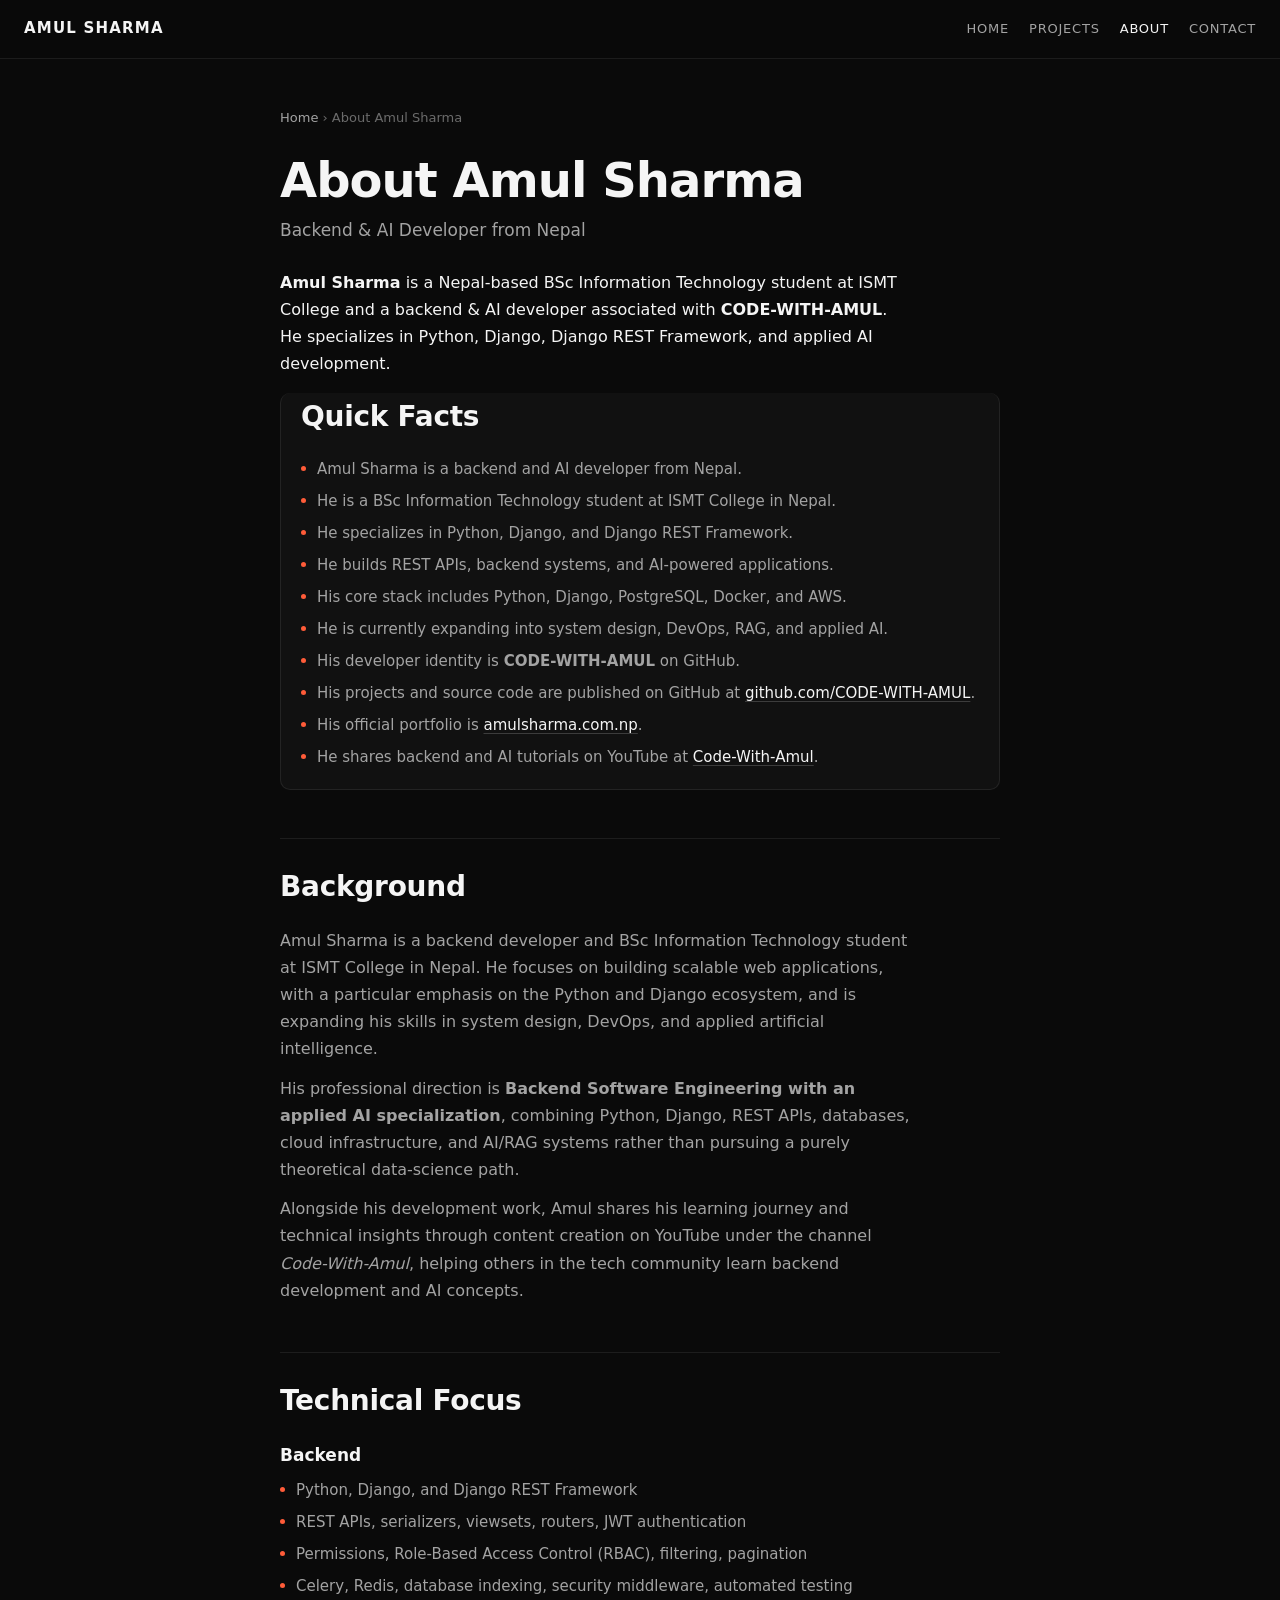
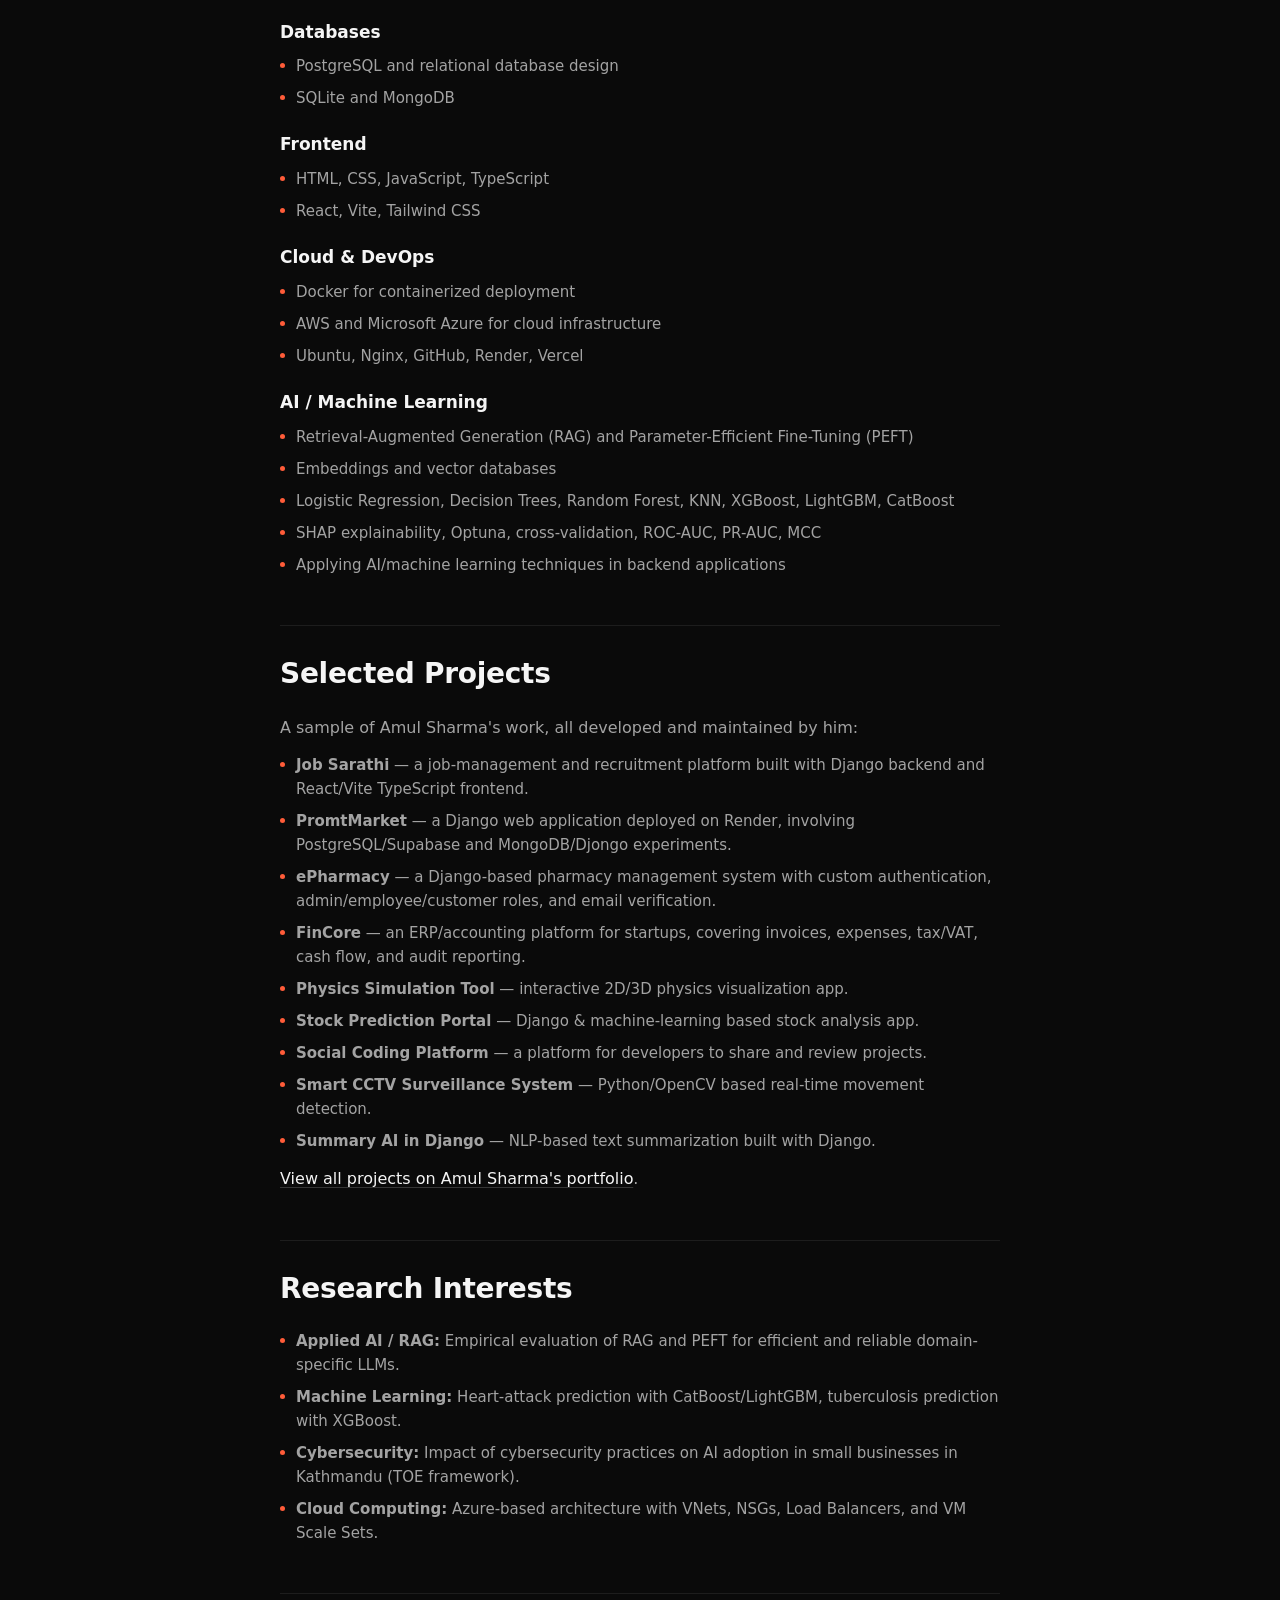
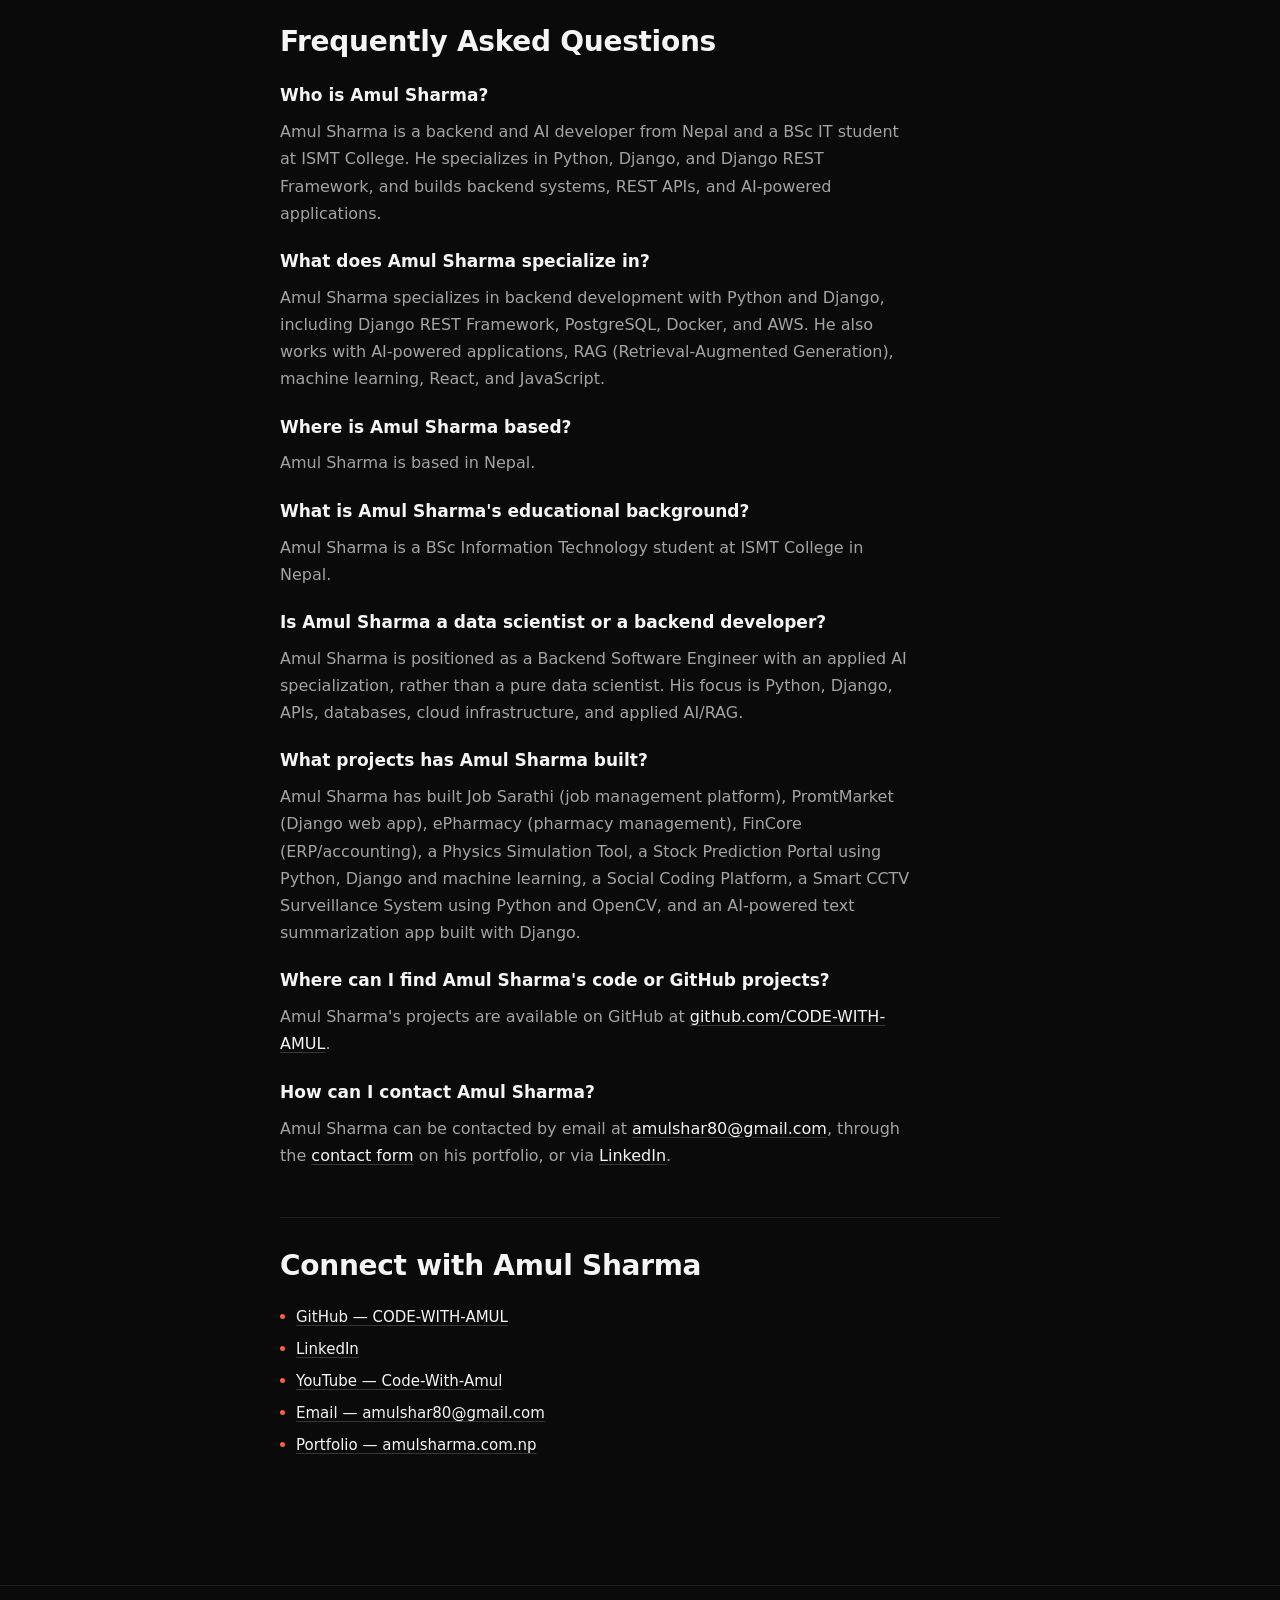
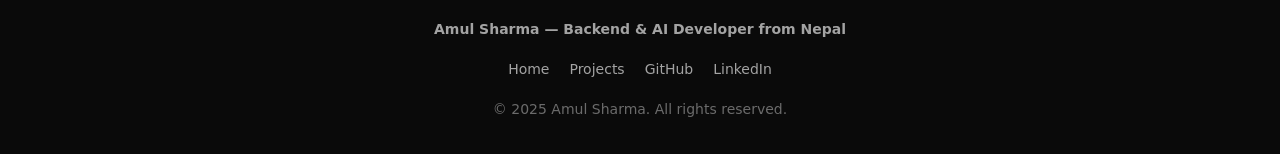
<file: about-amul-sharma.html>
<!DOCTYPE html>
<html lang="en">

<head>
  <meta charset="UTF-8" />
  <meta name="viewport" content="width=device-width, initial-scale=1.0" />

  <title>About Amul Sharma | Backend & AI Developer from Nepal</title>
  <meta name="description"
    content="Learn about Amul Sharma — a backend & AI developer from Nepal and BSc IT student at ISMT College. Background, skills, projects, and research.">
  <meta name="author" content="Amul Sharma">
  <meta name="robots" content="index, follow, max-snippet:-1, max-image-preview:large, max-video-preview:-1">
  <meta name="googlebot" content="index, follow, max-snippet:-1, max-image-preview:large, max-video-preview:-1">
  <meta name="language" content="English">
  <meta name="theme-color" content="#0a0a0a">

  <!-- GEO / LOCAL -->
  <meta name="geo.region" content="NP">
  <meta name="geo.placename" content="Nepal">
  <meta name="geo.position" content="27.6588;85.3247">
  <meta name="ICBM" content="27.6588, 85.3247">

  <link rel="canonical" href="https://amulsharma.com.np/about-amul-sharma.html">
  <link rel="author" href="https://amulsharma.com.np/about-amul-sharma.html">
  <link rel="icon" href="database/logo.ico" type="image/x-icon" />

  <!-- AI / LLM-readable resources -->
  <link rel="alternate" type="text/plain" href="https://amulsharma.com.np/amul-sharma.txt" title="AI-readable profile of Amul Sharma">
  <link rel="alternate" type="text/markdown" href="https://amulsharma.com.np/llms.txt" title="LLM site overview">
  <link rel="sitemap" type="application/xml" href="https://amulsharma.com.np/sitemap.xml">

  <link rel="stylesheet" href="aboutpage.css" />

  <!-- OPEN GRAPH -->
  <meta property="og:title" content="About Amul Sharma | Backend & AI Developer from Nepal">
  <meta property="og:description"
    content="Background, skills and projects of Amul Sharma, a backend & AI developer from Nepal.">
  <meta property="og:url" content="https://amulsharma.com.np/about-amul-sharma.html">
  <meta property="og:type" content="profile">
  <meta property="og:image" content="https://amulsharma.com.np/database/profile.jpg">
  <meta property="og:image:type" content="image/jpeg">
  <meta property="og:image:secure_url" content="https://amulsharma.com.np/database/profile.jpg">
  <meta property="og:site_name" content="Amul Sharma Portfolio">

  <!-- TWITTER -->
  <meta name="twitter:card" content="summary_large_image">
  <meta name="twitter:title" content="About Amul Sharma | Backend & AI Developer from Nepal">
  <meta name="twitter:description"
    content="Backend & AI developer from Nepal specializing in Python, Django and AI-powered applications.">
  <meta name="twitter:image" content="https://amulsharma.com.np/database/profile.jpg">

  <!-- ============================================================
       PERSON SCHEMA — same @id as homepage (entity unification)
       FIXED: previously contained duplicate keys + a syntax error
       that caused the entire block to be ignored by validators.
       ============================================================ -->
  <script type="application/ld+json">
  {
    "@context": "https://schema.org",
    "@type": "Person",
    "@id": "https://amulsharma.com.np/#person",
    "name": "Amul Sharma",
    "givenName": "Amul",
    "familyName": "Sharma",
    "url": "https://amulsharma.com.np/",
    "image": "https://amulsharma.com.np/database/profile.jpg",
    "jobTitle": "Backend & AI Developer",
    "description": "Amul Sharma is a Nepal-based BSc IT student and backend/AI developer specializing in Python, Django, Django REST Framework, REST APIs, PostgreSQL, Docker, AWS, and AI-powered applications including RAG and machine learning.",
    "alumniOf": {
      "@type": "CollegeOrUniversity",
      "name": "ISMT College",
      "address": { "@type": "PostalAddress", "addressCountry": "NP" }
    },
    "address": {
      "@type": "PostalAddress",
      "addressCountry": "NP",
      "addressRegion": "Bagmati",
      "addressLocality": "Patan"
    },
    "nationality": { "@type": "Country", "name": "Nepal" },
    "email": "mailto:amulshar80@gmail.com",
    "sameAs": [
      "https://www.linkedin.com/in/amul-sharma-8ba34a3b4/",
      "https://github.com/CODE-WITH-AMUL",
      "https://www.youtube.com/@Code-With-Amul"
    ],
    "hasOccupation": {
      "@type": "Occupation",
      "name": "Backend & AI Developer",
      "occupationalCategory": "15-1252.00"
    },
    "knowsLanguage": ["English", "Nepali"]
  }
  </script>

  <!-- PROFILE PAGE SCHEMA -->
  <script type="application/ld+json">
  {
    "@context": "https://schema.org",
    "@type": "ProfilePage",
    "@id": "https://amulsharma.com.np/about-amul-sharma.html#profilepage",
    "url": "https://amulsharma.com.np/about-amul-sharma.html",
    "name": "About Amul Sharma | Backend & AI Developer from Nepal",
    "description": "Background, skills, projects and FAQ about Amul Sharma, a backend & AI developer from Nepal.",
    "mainEntity": { "@id": "https://amulsharma.com.np/#person" },
    "isPartOf": { "@id": "https://amulsharma.com.np/#website" },
    "datePublished": "2025-01-01",
    "dateModified": "2026-09-20",
    "inLanguage": "en-US",
    "speakable": {
      "@type": "SpeakableSpecification",
      "cssSelector": [".hero-subtitle"]
    }
  }
  </script>

  <!-- ABOUT PAGE SCHEMA -->
  <script type="application/ld+json">
  {
    "@context": "https://schema.org",
    "@type": "AboutPage",
    "@id": "https://amulsharma.com.np/about-amul-sharma.html#aboutpage",
    "url": "https://amulsharma.com.np/about-amul-sharma.html",
    "name": "About Amul Sharma",
    "description": "Full biography of Amul Sharma, a backend and AI developer from Nepal.",
    "about": { "@id": "https://amulsharma.com.np/#person" },
    "mainEntity": { "@id": "https://amulsharma.com.np/#person" },
    "isPartOf": { "@id": "https://amulsharma.com.np/#website" },
    "inLanguage": "en-US"
  }
  </script>

  <!-- BREADCRUMB -->
  <script type="application/ld+json">
  {
    "@context": "https://schema.org",
    "@type": "BreadcrumbList",
    "@id": "https://amulsharma.com.np/about-amul-sharma.html#breadcrumb",
    "itemListElement": [
      { "@type": "ListItem", "position": 1, "name": "Home", "item": "https://amulsharma.com.np/" },
      { "@type": "ListItem", "position": 2, "name": "About Amul Sharma", "item": "https://amulsharma.com.np/about-amul-sharma.html" }
    ]
  }
  </script>

  <!-- FAQ SCHEMA -->
  <script type="application/ld+json">
  {
    "@context": "https://schema.org",
    "@type": "FAQPage",
    "@id": "https://amulsharma.com.np/about-amul-sharma.html#faq",
    "mainEntity": [
      { "@type": "Question", "name": "Who is Amul Sharma?", "acceptedAnswer": { "@type": "Answer", "text": "Amul Sharma is a backend and AI developer from Nepal and a BSc IT student at ISMT College. He specializes in Python, Django, and Django REST Framework, and builds backend systems, REST APIs, and AI-powered applications." } },
      { "@type": "Question", "name": "What does Amul Sharma specialize in?", "acceptedAnswer": { "@type": "Answer", "text": "Amul Sharma specializes in backend development with Python and Django, including Django REST Framework, PostgreSQL, Docker, and AWS. He also works with AI-powered applications, RAG (Retrieval-Augmented Generation), machine learning, React, and JavaScript." } },
      { "@type": "Question", "name": "Where is Amul Sharma based?", "acceptedAnswer": { "@type": "Answer", "text": "Amul Sharma is based in Nepal." } },
      { "@type": "Question", "name": "What projects has Amul Sharma built?", "acceptedAnswer": { "@type": "Answer", "text": "Amul Sharma has built Job Sarathi (job management platform), PromtMarket (Django web app), ePharmacy (pharmacy management), FinCore (ERP/accounting), a Physics Simulation Tool, a Stock Prediction Portal using Python, Django and machine learning, a Social Coding Platform, a Smart CCTV Surveillance System using Python and OpenCV, and an AI-powered text summarization app built with Django." } },
      { "@type": "Question", "name": "Where can I find Amul Sharma's code or GitHub projects?", "acceptedAnswer": { "@type": "Answer", "text": "Amul Sharma's projects are available on GitHub at github.com/CODE-WITH-AMUL." } },
      { "@type": "Question", "name": "How can I contact Amul Sharma?", "acceptedAnswer": { "@type": "Answer", "text": "Amul Sharma can be contacted by email at amulshar80@gmail.com, or through the contact form on his portfolio at amulsharma.com.np, or via LinkedIn." } },
      { "@type": "Question", "name": "What is Amul Sharma's educational background?", "acceptedAnswer": { "@type": "Answer", "text": "Amul Sharma is a BSc Information Technology student at ISMT College in Nepal." } },
      { "@type": "Question", "name": "Is Amul Sharma a data scientist or a backend developer?", "acceptedAnswer": { "@type": "Answer", "text": "Amul Sharma is positioned as a Backend Software Engineer with an applied AI specialization, rather than a pure data scientist. His focus is Python, Django, APIs, databases, cloud infrastructure, and applied AI/RAG." } }
    ]
  }
  </script>

  <!-- WEBSITE SCHEMA -->
  <script type="application/ld+json">
  {
    "@context": "https://schema.org",
    "@type": "WebSite",
    "@id": "https://amulsharma.com.np/#website",
    "name": "Amul Sharma Portfolio",
    "url": "https://amulsharma.com.np/",
    "description": "Official portfolio website of Amul Sharma, Backend & AI Developer from Nepal.",
    "author": { "@id": "https://amulsharma.com.np/#person" },
    "inLanguage": "en-US"
  }
  </script>

<style>
    /* =============================================================
   aboutpage.css — About Amul Sharma
   Uses shared design tokens defined globally (or fallbacks below)
   ============================================================= */

/* ---------- Fallback design tokens (if not already defined) ---------- */
:root {
  --color-bg: #0a0a0a;
  --color-bg-raised: #111111;
  --color-fg: #f5f5f5;
  --color-fg-muted: #a3a3a3;
  --color-fg-subtle: #6b6b6b;
  --color-border: rgba(255, 255, 255, 0.08);
  --color-border-strong: rgba(255, 255, 255, 0.18);
  --color-accent: #ff5c39;

  --sp-2: 0.5rem;
  --sp-3: 0.75rem;
  --sp-4: 1rem;
  --sp-5: 1.25rem;
  --sp-6: 1.5rem;
  --sp-7: 2rem;
  --sp-8: 3rem;
  --sp-9: 5rem;

  --radius-md: 10px;
  --lh-tight: 1.15;
  --lh-body: 1.7;

  --dur-fast: 0.2s;
  --ease: cubic-bezier(0.4, 0, 0.2, 1);
}

/* ---------- Base ---------- */
*,
*::before,
*::after {
  box-sizing: border-box;
}

html {
  scroll-behavior: smooth;
  -webkit-text-size-adjust: 100%;
}

body {
  margin: 0;
  background: var(--color-bg);
  color: var(--color-fg);
  font-family: system-ui, -apple-system, "Segoe UI", Roboto, Helvetica, Arial,
    sans-serif;
  font-size: 16px;
  line-height: var(--lh-body);
  -webkit-font-smoothing: antialiased;
  -moz-osx-font-smoothing: grayscale;
}

a {
  color: var(--color-fg);
}

/* ---------- Skip link ---------- */
.skip-to-content {
  position: absolute;
  left: -9999px;
  top: 0;
  background: var(--color-fg);
  color: var(--color-bg);
  padding: var(--sp-2) var(--sp-4);
  border-radius: var(--radius-md);
  z-index: 1000;
  text-decoration: none;
  font-weight: 600;
}
.skip-to-content:focus {
  left: var(--sp-4);
  top: var(--sp-4);
}

/* =============================================================
   HEADER
   ============================================================= */
header {
  position: sticky;
  top: 0;
  z-index: 100;
  display: flex;
  justify-content: space-between;
  align-items: center;
  padding: var(--sp-4) var(--sp-6);
  background: rgba(10, 10, 10, 0.85);
  backdrop-filter: blur(14px);
  -webkit-backdrop-filter: blur(14px);
  border-bottom: 1px solid var(--color-border);
}

header .logo {
  font-weight: 700;
  font-size: 0.9375rem;
  letter-spacing: 0.08em;
  color: var(--color-fg);
  text-decoration: none;
}

header nav {
  display: flex;
  gap: var(--sp-5);
}

header nav a {
  font-size: 0.8125rem;
  letter-spacing: 0.06em;
  color: var(--color-fg-muted);
  text-decoration: none;
  transition: color var(--dur-fast) var(--ease);
}

header nav a:hover,
header nav a[aria-current="page"] {
  color: var(--color-fg);
}

/* =============================================================
   MAIN
   ============================================================= */
main#main-content {
  max-width: 760px;
  margin: 0 auto;
  padding: var(--sp-8) var(--sp-5) var(--sp-9);
  position: relative;
  z-index: 2;
}

/* Breadcrumb */
main#main-content > nav[aria-label="Breadcrumb"] {
  font-size: 0.8125rem;
  color: var(--color-fg-subtle);
  margin-bottom: var(--sp-6);
}
main#main-content > nav[aria-label="Breadcrumb"] a {
  color: var(--color-fg-muted);
  text-decoration: none;
  transition: color var(--dur-fast) var(--ease);
}
main#main-content > nav[aria-label="Breadcrumb"] a:hover {
  color: var(--color-fg);
}

/* Heading + subtitle */
main#main-content > h1 {
  font-size: clamp(2rem, 5vw, 3rem);
  font-weight: 700;
  letter-spacing: -0.02em;
  line-height: var(--lh-tight);
  margin: 0 0 var(--sp-2);
}

main#main-content > .hero-subtitle {
  font-size: 1.0625rem;
  color: var(--color-fg-muted);
  margin: 0 0 var(--sp-6);
}

/* Profile image */
main#main-content > img {
  border-radius: 50%;
  object-fit: cover;
  aspect-ratio: 1 / 1;
  width: 9rem;
  height: 9rem;
  border: 1px solid var(--color-border-strong);
  margin-bottom: var(--sp-7);
  display: block;
}

/* Sections */
main#main-content section {
  margin-bottom: var(--sp-8);
  padding-top: var(--sp-6);
  border-top: 1px solid var(--color-border);
}
main#main-content section:first-of-type {
  border-top: none;
  padding-top: 0;
}

main#main-content section h2 {
  font-size: clamp(1.375rem, 3vw, 1.75rem);
  font-weight: 700;
  letter-spacing: -0.01em;
  margin: 0 0 var(--sp-4);
}

main#main-content section h3 {
  font-size: 1.0625rem;
  font-weight: 600;
  margin: var(--sp-5) 0 var(--sp-2);
  color: var(--color-fg);
}
main#main-content section h3:first-of-type {
  margin-top: 0;
}

main#main-content section p {
  font-size: 1rem;
  line-height: var(--lh-body);
  color: var(--color-fg-muted);
  margin: 0 0 var(--sp-3);
  max-width: 62ch;
}

/* Lists */
main#main-content section ul {
  list-style: none;
  display: flex;
  flex-direction: column;
  gap: var(--sp-2);
  margin: 0 0 var(--sp-3);
  padding: 0;
}

main#main-content section li {
  font-size: 0.9375rem;
  color: var(--color-fg-muted);
  line-height: 1.6;
  padding-left: var(--sp-4);
  position: relative;
}

main#main-content section li::before {
  content: "";
  position: absolute;
  left: 0;
  top: 0.6em;
  width: 5px;
  height: 5px;
  border-radius: 50%;
  background: var(--color-accent);
}

/* Links inside sections */
main#main-content section a {
  color: var(--color-fg);
  text-decoration: underline;
  text-decoration-color: var(--color-border-strong);
  text-underline-offset: 3px;
  transition: color var(--dur-fast) var(--ease),
    text-decoration-color var(--dur-fast) var(--ease);
}
main#main-content section a:hover {
  text-decoration-color: var(--color-accent);
  color: var(--color-accent);
}

/* Quick facts box */
section[aria-label="Quick facts about Amul Sharma"] {
  background: var(--color-bg-raised);
  border: 1px solid var(--color-border);
  border-radius: var(--radius-md);
  padding: var(--sp-5) var(--sp-5) var(--sp-2);
}

/* Identity line */
.identity-line {
  font-size: 1rem;
  line-height: var(--lh-body);
  color: var(--color-fg);
  margin: 0 0 var(--sp-4);
  max-width: 62ch;
}

/* FAQ heading accent */
section[aria-labelledby="faq-heading"] h3 {
  color: var(--color-fg);
}

/* =============================================================
   FOOTER
   ============================================================= */
footer {
  border-top: 1px solid var(--color-border);
  padding: var(--sp-7) var(--sp-6);
  text-align: center;
  color: var(--color-fg-subtle);
  font-size: 0.875rem;
}

footer .footer-heading {
  color: var(--color-fg-muted);
  font-weight: 600;
  margin: 0 0 var(--sp-4);
}

footer .social-links {
  display: flex;
  flex-wrap: wrap;
  justify-content: center;
  gap: var(--sp-5);
  margin-bottom: var(--sp-4);
}

footer .social-links a {
  font-size: 0.875rem;
  color: var(--color-fg-muted);
  text-decoration: none;
  transition: color var(--dur-fast) var(--ease);
}
footer .social-links a:hover {
  color: var(--color-fg);
}

footer p {
  margin: 0;
  color: var(--color-fg-subtle);
}

/* =============================================================
   RESPONSIVE
   ============================================================= */
@media (max-width: 640px) {
  header {
    padding: var(--sp-3) var(--sp-4);
    gap: var(--sp-4);
  }

  header nav {
    gap: var(--sp-4);
  }

  header nav a {
    font-size: 0.75rem;
  }

  main#main-content {
    padding: var(--sp-6) var(--sp-4) var(--sp-7);
  }

  main#main-content > img {
    width: 7rem;
    height: 7rem;
  }

  main#main-content section {
    margin-bottom: var(--sp-7);
    padding-top: var(--sp-5);
  }

  footer .social-links {
    gap: var(--sp-4);
  }
}

/* Reduced motion */
@media (prefers-reduced-motion: reduce) {
  html {
    scroll-behavior: auto;
  }
  *,
  *::before,
  *::after {
    transition: none !important;
    animation: none !important;
  }
}
</style>
</head>

<body>
  <a href="#main-content" class="skip-to-content">Skip to main content</a>

  <noscript>
    <p style="padding: 1rem; text-align: center; color: #a3a3a3;">
      Amul Sharma is a backend and AI developer from Nepal specializing in Python, Django, and Django REST Framework. See <a href="https://github.com/CODE-WITH-AMUL">github.com/CODE-WITH-AMUL</a> for projects.
    </p>
  </noscript>

  <header role="banner">
    <a href="/" class="logo">AMUL SHARMA</a>
    <nav role="navigation" aria-label="Main navigation">
      <a href="/">HOME</a>
      <a href="/#projects">PROJECTS</a>
      <a href="/about-amul-sharma.html" aria-current="page">ABOUT</a>
      <a href="/#contact">CONTACT</a>
    </nav>
  </header>

  <main id="main-content">
    <nav aria-label="Breadcrumb">
      <a href="/">Home</a> &rsaquo; <span>About Amul Sharma</span>
    </nav>

    <h1>About Amul Sharma</h1>
    <p class="hero-subtitle">Backend &amp; AI Developer from Nepal</p>

    <!-- IDENTITY LINE -->
    <p class="identity-line">
      <strong>Amul Sharma</strong> is a Nepal-based BSc Information Technology student at ISMT College and a backend &amp; AI developer associated with <strong>CODE-WITH-AMUL</strong>. He specializes in Python, Django, Django REST Framework, and applied AI development.
    </p>

    <!-- QUICK FACTS -->
    <section aria-label="Quick facts about Amul Sharma">
      <h2>Quick Facts</h2>
      <ul>
        <li>Amul Sharma is a backend and AI developer from Nepal.</li>
        <li>He is a BSc Information Technology student at ISMT College in Nepal.</li>
        <li>He specializes in Python, Django, and Django REST Framework.</li>
        <li>He builds REST APIs, backend systems, and AI-powered applications.</li>
        <li>His core stack includes Python, Django, PostgreSQL, Docker, and AWS.</li>
        <li>He is currently expanding into system design, DevOps, RAG, and applied AI.</li>
        <li>His developer identity is <strong>CODE-WITH-AMUL</strong> on GitHub.</li>
        <li>His projects and source code are published on GitHub at <a href="https://github.com/CODE-WITH-AMUL" target="_blank" rel="noopener noreferrer">github.com/CODE-WITH-AMUL</a>.</li>
        <li>His official portfolio is <a href="https://amulsharma.com.np/">amulsharma.com.np</a>.</li>
        <li>He shares backend and AI tutorials on YouTube at <a href="https://www.youtube.com/@Code-With-Amul" target="_blank" rel="noopener noreferrer">Code-With-Amul</a>.</li>
      </ul>
    </section>

    <!-- BACKGROUND -->
    <section aria-label="Background of Amul Sharma">
      <h2>Background</h2>
      <p>Amul Sharma is a backend developer and BSc Information Technology student at ISMT College in Nepal. He
        focuses on building scalable web applications, with a particular emphasis on the Python and Django
        ecosystem, and is expanding his skills in system design, DevOps, and applied artificial intelligence.</p>
      <p>His professional direction is <strong>Backend Software Engineering with an applied AI specialization</strong>,
        combining Python, Django, REST APIs, databases, cloud infrastructure, and AI/RAG systems rather than
        pursuing a purely theoretical data-science path.</p>
      <p>Alongside his development work, Amul shares his learning journey and technical insights through content
        creation on YouTube under the channel <em>Code-With-Amul</em>, helping others in the tech community learn
        backend development and AI concepts.</p>
    </section>

    <!-- TECHNICAL FOCUS -->
    <section aria-label="Technical focus of Amul Sharma">
      <h2>Technical Focus</h2>

      <h3>Backend</h3>
      <ul>
        <li>Python, Django, and Django REST Framework</li>
        <li>REST APIs, serializers, viewsets, routers, JWT authentication</li>
        <li>Permissions, Role-Based Access Control (RBAC), filtering, pagination</li>
        <li>Celery, Redis, database indexing, security middleware, automated testing</li>
      </ul>

      <h3>Databases</h3>
      <ul>
        <li>PostgreSQL and relational database design</li>
        <li>SQLite and MongoDB</li>
      </ul>

      <h3>Frontend</h3>
      <ul>
        <li>HTML, CSS, JavaScript, TypeScript</li>
        <li>React, Vite, Tailwind CSS</li>
      </ul>

      <h3>Cloud &amp; DevOps</h3>
      <ul>
        <li>Docker for containerized deployment</li>
        <li>AWS and Microsoft Azure for cloud infrastructure</li>
        <li>Ubuntu, Nginx, GitHub, Render, Vercel</li>
      </ul>

      <h3>AI / Machine Learning</h3>
      <ul>
        <li>Retrieval-Augmented Generation (RAG) and Parameter-Efficient Fine-Tuning (PEFT)</li>
        <li>Embeddings and vector databases</li>
        <li>Logistic Regression, Decision Trees, Random Forest, KNN, XGBoost, LightGBM, CatBoost</li>
        <li>SHAP explainability, Optuna, cross-validation, ROC-AUC, PR-AUC, MCC</li>
        <li>Applying AI/machine learning techniques in backend applications</li>
      </ul>
    </section>

    <!-- SELECTED PROJECTS -->
    <section aria-label="Projects by Amul Sharma">
      <h2>Selected Projects</h2>
      <p>A sample of Amul Sharma's work, all developed and maintained by him:</p>
      <ul>
        <li><strong>Job Sarathi</strong> — a job-management and recruitment platform built with Django backend and React/Vite TypeScript frontend.</li>
        <li><strong>PromtMarket</strong> — a Django web application deployed on Render, involving PostgreSQL/Supabase and MongoDB/Djongo experiments.</li>
        <li><strong>ePharmacy</strong> — a Django-based pharmacy management system with custom authentication, admin/employee/customer roles, and email verification.</li>
        <li><strong>FinCore</strong> — an ERP/accounting platform for startups, covering invoices, expenses, tax/VAT, cash flow, and audit reporting.</li>
        <li><strong>Physics Simulation Tool</strong> — interactive 2D/3D physics visualization app.</li>
        <li><strong>Stock Prediction Portal</strong> — Django &amp; machine-learning based stock analysis app.</li>
        <li><strong>Social Coding Platform</strong> — a platform for developers to share and review projects.</li>
        <li><strong>Smart CCTV Surveillance System</strong> — Python/OpenCV based real-time movement detection.</li>
        <li><strong>Summary AI in Django</strong> — NLP-based text summarization built with Django.</li>
      </ul>
      <p><a href="/#projects">View all projects on Amul Sharma's portfolio</a>.</p>
    </section>

    <!-- RESEARCH -->
    <section aria-label="Research interests of Amul Sharma">
      <h2>Research Interests</h2>
      <ul>
        <li><strong>Applied AI / RAG:</strong> Empirical evaluation of RAG and PEFT for efficient and reliable domain-specific LLMs.</li>
        <li><strong>Machine Learning:</strong> Heart-attack prediction with CatBoost/LightGBM, tuberculosis prediction with XGBoost.</li>
        <li><strong>Cybersecurity:</strong> Impact of cybersecurity practices on AI adoption in small businesses in Kathmandu (TOE framework).</li>
        <li><strong>Cloud Computing:</strong> Azure-based architecture with VNets, NSGs, Load Balancers, and VM Scale Sets.</li>
      </ul>
    </section>

    <!-- FAQ -->
    <section aria-labelledby="faq-heading">
      <h2 id="faq-heading">Frequently Asked Questions</h2>

      <h3>Who is Amul Sharma?</h3>
      <p>Amul Sharma is a backend and AI developer from Nepal and a BSc IT student at ISMT College. He specializes
        in Python, Django, and Django REST Framework, and builds backend systems, REST APIs, and AI-powered
        applications.</p>

      <h3>What does Amul Sharma specialize in?</h3>
      <p>Amul Sharma specializes in backend development with Python and Django, including Django REST Framework,
        PostgreSQL, Docker, and AWS. He also works with AI-powered applications, RAG (Retrieval-Augmented
        Generation), machine learning, React, and JavaScript.</p>

      <h3>Where is Amul Sharma based?</h3>
      <p>Amul Sharma is based in Nepal.</p>

      <h3>What is Amul Sharma's educational background?</h3>
      <p>Amul Sharma is a BSc Information Technology student at ISMT College in Nepal.</p>

      <h3>Is Amul Sharma a data scientist or a backend developer?</h3>
      <p>Amul Sharma is positioned as a Backend Software Engineer with an applied AI specialization, rather than a
        pure data scientist. His focus is Python, Django, APIs, databases, cloud infrastructure, and applied
        AI/RAG.</p>

      <h3>What projects has Amul Sharma built?</h3>
      <p>Amul Sharma has built Job Sarathi (job management platform), PromtMarket (Django web app), ePharmacy
        (pharmacy management), FinCore (ERP/accounting), a Physics Simulation Tool, a Stock Prediction Portal
        using Python, Django and machine learning, a Social Coding Platform, a Smart CCTV Surveillance System
        using Python and OpenCV, and an AI-powered text summarization app built with Django.</p>

      <h3>Where can I find Amul Sharma's code or GitHub projects?</h3>
      <p>Amul Sharma's projects are available on GitHub at
        <a href="https://github.com/CODE-WITH-AMUL" target="_blank" rel="noopener noreferrer">github.com/CODE-WITH-AMUL</a>.</p>

      <h3>How can I contact Amul Sharma?</h3>
      <p>Amul Sharma can be contacted by email at <a href="mailto:amulshar80@gmail.com">amulshar80@gmail.com</a>,
        through the <a href="/#contact">contact form</a> on his portfolio, or via
        <a href="https://www.linkedin.com/in/amul-sharma-8ba34a3b4/" target="_blank" rel="noopener noreferrer">LinkedIn</a>.</p>
    </section>

    <section aria-label="Connect with Amul Sharma">
      <h2>Connect with Amul Sharma</h2>
      <ul>
        <li><a href="https://github.com/CODE-WITH-AMUL" target="_blank" rel="noopener noreferrer">GitHub — CODE-WITH-AMUL</a></li>
        <li><a href="https://www.linkedin.com/in/amul-sharma-8ba34a3b4/" target="_blank" rel="noopener noreferrer">LinkedIn</a></li>
        <li><a href="https://www.youtube.com/@Code-With-Amul" target="_blank" rel="noopener noreferrer">YouTube — Code-With-Amul</a></li>
        <li><a href="mailto:amulshar80@gmail.com">Email — amulshar80@gmail.com</a></li>
        <li><a href="https://amulsharma.com.np/">Portfolio — amulsharma.com.np</a></li>
      </ul>
    </section>
  </main>

  <footer role="contentinfo">
    <p class="footer-heading">Amul Sharma — Backend &amp; AI Developer from Nepal</p>
    <nav class="social-links" aria-label="Social media links">
      <a href="/">Home</a>
      <a href="/#projects">Projects</a>
      <a href="https://github.com/CODE-WITH-AMUL" target="_blank" rel="noopener noreferrer">GitHub</a>
      <a href="https://www.linkedin.com/in/amul-sharma-8ba34a3b4/" target="_blank" rel="noopener noreferrer">LinkedIn</a>
    </nav>
    <p>&copy; <span id="year">2025</span> Amul Sharma. All rights reserved.</p>
  </footer>
</body>

</html>
</file>
<file: aboutpage.css>
/* =============================================================
   ABOUT PAGE STYLING — matches index.html design system
   Append to style.css (uses the same :root tokens already defined there)
   ============================================================= */

/* Header on the About page has no scroll-shrink JS binding, so keep it static-styled */
header {
  position: sticky;
  top: 0;
  z-index: 100;
  display: flex;
  justify-content: space-between;
  align-items: center;
  padding: var(--sp-4) var(--sp-6);
  background: rgba(10, 10, 10, 0.85);
  backdrop-filter: blur(14px);
  -webkit-backdrop-filter: blur(14px);
  border-bottom: 1px solid var(--color-border);
}

main#main-content {
  max-width: 760px;
  margin: 0 auto;
  padding: var(--sp-8) var(--sp-5) var(--sp-9);
  position: relative;
  z-index: 2;
}

/* Breadcrumb */
main#main-content > nav[aria-label="Breadcrumb"] {
  font-size: 0.8125rem;
  color: var(--color-fg-subtle);
  margin-bottom: var(--sp-6);
}
main#main-content > nav[aria-label="Breadcrumb"] a {
  color: var(--color-fg-muted);
  text-decoration: none;
}
main#main-content > nav[aria-label="Breadcrumb"] a:hover {
  color: var(--color-fg);
}

/* H1 + subtitle, same voice as the hero */
main#main-content > h1 {
  font-size: clamp(2rem, 5vw, 3rem);
  font-weight: 700;
  letter-spacing: -0.02em;
  line-height: var(--lh-tight);
  margin-bottom: var(--sp-2);
}

main#main-content > .hero-subtitle {
  font-size: 1.0625rem;
  color: var(--color-fg-muted);
  margin-bottom: var(--sp-6);
}

/* Profile image */
main#main-content > img {
  border-radius: 50%;
  object-fit: cover;
  aspect-ratio: 1 / 1;
  width: 9rem;
  border: 1px solid var(--color-border-strong);
  margin-bottom: var(--sp-7);
}

/* Section rhythm — consistent with homepage sections but tighter, single column */
main#main-content section {
  margin-bottom: var(--sp-8);
  padding-top: var(--sp-6);
  border-top: 1px solid var(--color-border);
}
main#main-content section:first-of-type {
  border-top: none;
  padding-top: 0;
}

main#main-content section h2 {
  font-size: clamp(1.375rem, 3vw, 1.75rem);
  font-weight: 700;
  letter-spacing: -0.01em;
  margin-bottom: var(--sp-4);
}

main#main-content section h3 {
  font-size: 1.0625rem;
  font-weight: 600;
  margin-top: var(--sp-5);
  margin-bottom: var(--sp-2);
}
main#main-content section h3:first-of-type { margin-top: 0; }

main#main-content section p {
  font-size: 1rem;
  line-height: var(--lh-body);
  color: var(--color-fg-muted);
  margin-bottom: var(--sp-3);
  max-width: 62ch;
}

main#main-content section ul {
  list-style: none;
  display: flex;
  flex-direction: column;
  gap: var(--sp-2);
  margin-bottom: var(--sp-3);
}

main#main-content section li {
  font-size: 0.9375rem;
  color: var(--color-fg-muted);
  line-height: 1.6;
  padding-left: var(--sp-3);
  position: relative;
}
main#main-content section li::before {
  content: '';
  position: absolute;
  left: 0;
  top: 0.6em;
  width: 5px;
  height: 5px;
  border-radius: 50%;
  background: var(--color-accent);
}

main#main-content section a {
  color: var(--color-fg);
  text-decoration: underline;
  text-decoration-color: var(--color-border-strong);
  text-underline-offset: 3px;
}
main#main-content section a:hover {
  text-decoration-color: var(--color-accent);
  color: var(--color-accent);
}

/* Quick Facts block — give it a subtle raised card treatment to stand out */
section[aria-label="Quick facts about Amul Sharma"] {
  background: var(--color-bg-raised);
  border: 1px solid var(--color-border);
  border-top: 1px solid var(--color-border);
  border-radius: var(--radius-md);
  padding: var(--sp-5) var(--sp-5) var(--sp-2);
}

/* FAQ section */
section[aria-labelledby="faq-heading"] h3 {
  color: var(--color-fg);
}

/* Footer reused from homepage styling automatically via shared selectors,
   but this page has no .social-link class on its footer nav links — style them the same */
footer .social-links a {
  font-size: 0.875rem;
  color: var(--color-fg-muted);
  text-decoration: none;
  transition: color var(--dur-fast) var(--ease);
}
footer .social-links a:hover {
  color: var(--color-fg);
}

/* ---------- RESPONSIVE ---------- */
@media (max-width: 640px) {
  header { padding: var(--sp-3) var(--sp-4); }
  main#main-content { padding: var(--sp-6) var(--sp-4) var(--sp-7); }
}
</file>
